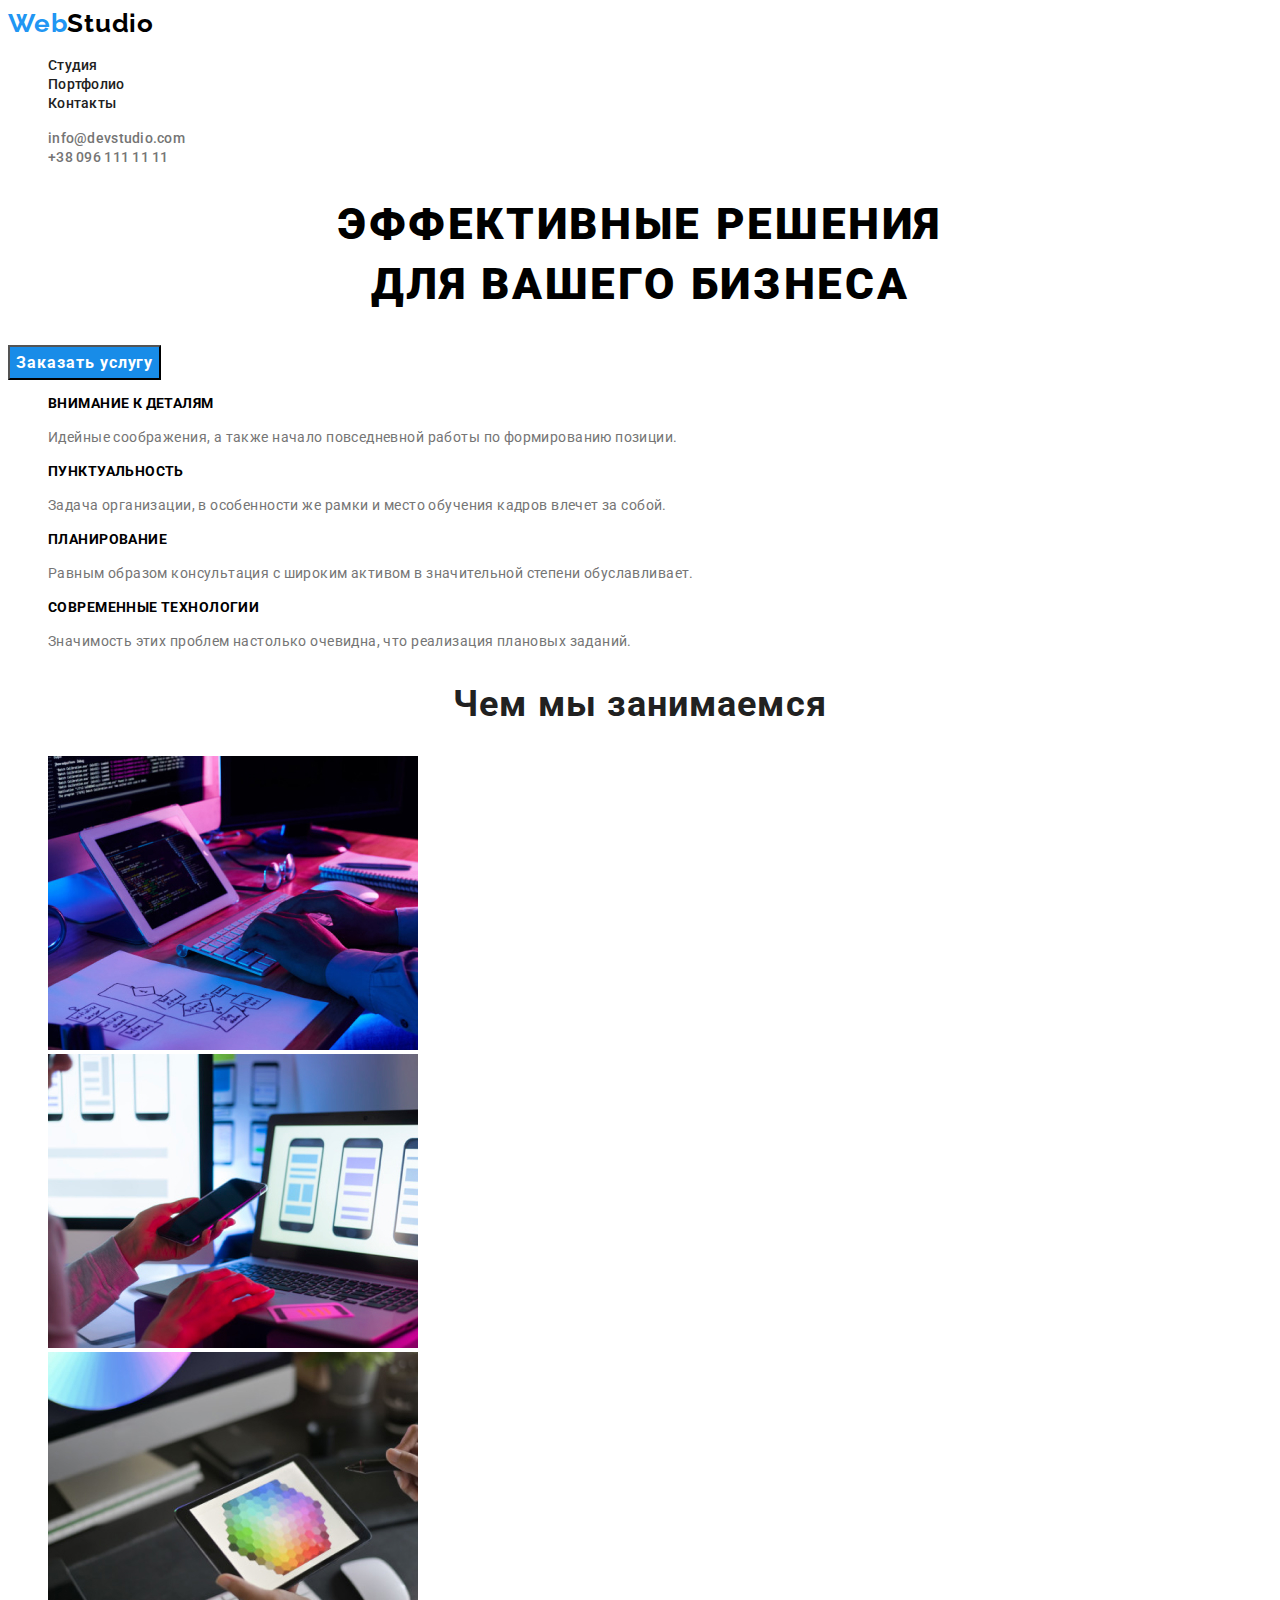
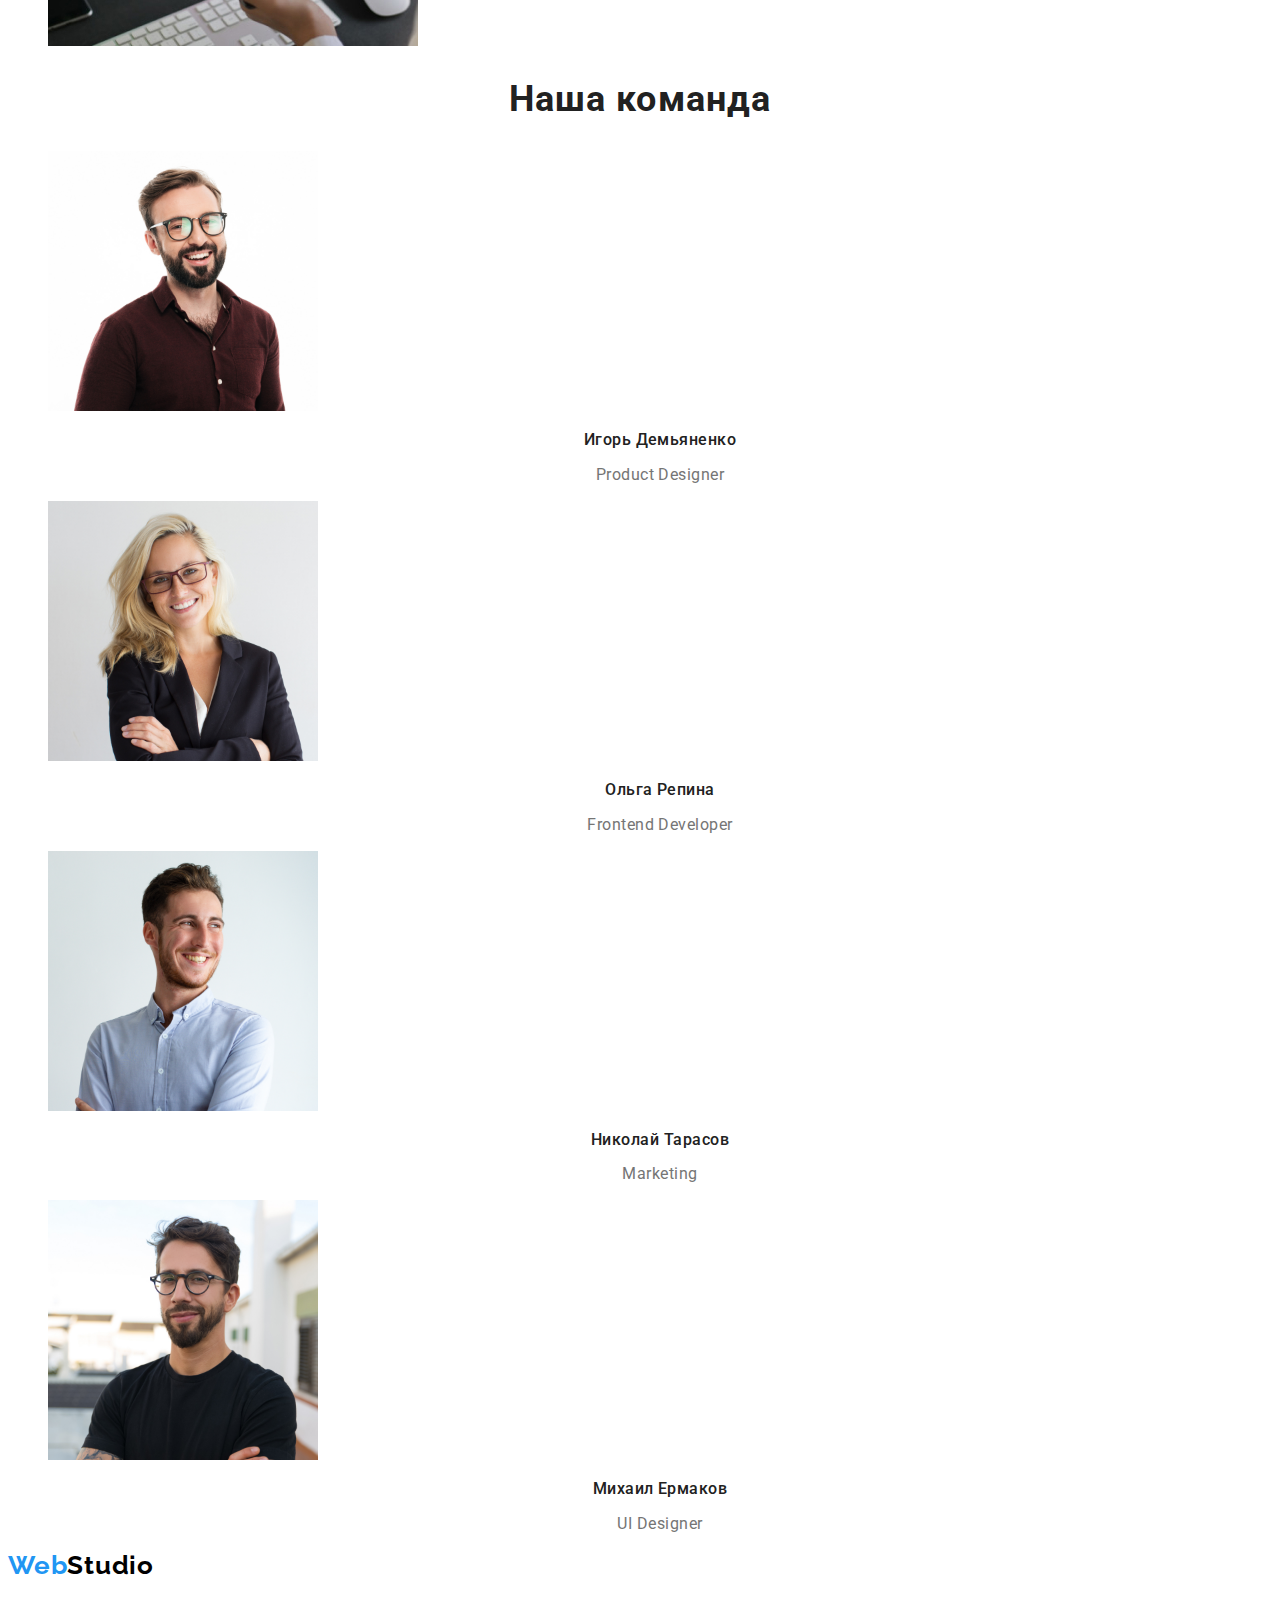
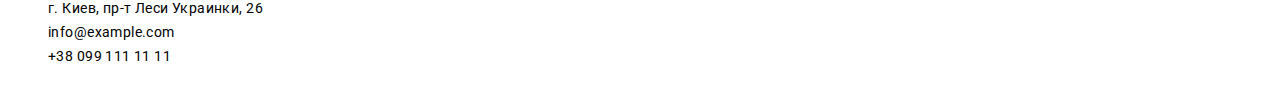
<file: index.html>
<!DOCTYPE html>
<html lang="ru">
<head>
    <meta charset="UTF-8">
    <meta http-equiv="X-UA-Compatible" content="IE=edge">
    <meta name="viewport" content="width=device-width, initial-scale=1.0">
    <title>WebStudio</title>

    <link rel="preconnect" href="https://fonts.gstatic.com">
    <link href="https://fonts.googleapis.com/css2?family=Raleway:wght@700&family=Roboto:wght@400;500;700;900&display=swap" rel="stylesheet">

    <link rel="stylesheet" href="./CSS/styles.css">
</head>
<body class="body-index">
<!-- ============================== HEADER ============================== -->
    <header class="header">        
        <nav class="header-nav">
            <a class="logo-link link" href="./index.html"> <span class="logo-accent">Web</span>Studio</a>
            <ul class="menu list">
                <li class="menu-item">
                    <a class="menu-link link" href="./index.html">Студия</a>
                </li>
                <li class="menu-item">
                    <a class="menu-link link" href="./portfolio.html">Портфолио</a>
                </li>
                <li class="menu-item">
                    <a class="menu-link link" href="">Контакты</a>
                </li>
            </ul>
        </nav>  
        <ul class="contacts list">
            <li>
                <a class="mail-link link" href="mailto:info@devstudio.com">info@devstudio.com</a>
            </li>
            <li>
                <a class="tel-link link" href="tel:+380961111111">+38 096 111 11 11</a>
            </li>
        </ul>         
    </header>
<!-- ============================== END HEADER ============================== -->

    <main>
<!-- ============================== HERO ============================== -->
        <section class="hero">
            <h1 class="hero-title">ЭФФЕКТИВНЫЕ РЕШЕНИЯ<br/>ДЛЯ ВАШЕГО БИЗНЕСА</h1>
            <button class="modal-btn" type="button">Заказать услугу</button>
        </section> 
<!-- ============================== END HERO ============================== -->         

<!-- ============================== ADVANTANGES ============================== -->
        <section class="advantages">
            <h2 class="advantages-title" hidden>Преимущества</h2>
            <ul class="advantages-list list">
                <li class="advantages-item">
                    <h3 class="advantages-item-title">Внимание к деталям</h3>
                    <p class="advantages-item-text">Идейные соображения, а также начало повседневной работы по формированию позиции.</p>
                </li>
                <li>
                    <h3 class="advantages-item-title">Пунктуальность</h3>
                    <p class="advantages-item-text">Задача организации, в особенности же рамки и место обучения кадров влечет за собой.</p>
                </li>
                <li>
                    <h3 class="advantages-item-title">Планирование</h3>
                    <p class="advantages-item-text">Равным образом консультация с широким активом в значительной степени обуславливает.</p>
                </li>
                <li>
                    <h3 class="advantages-item-title">Современные технологии</h3>
                    <p class="advantages-item-text">Значимость этих проблем настолько очевидна, что реализация плановых заданий.</p>
                </li>
            </ul>
        </section>
<!-- ============================== END ADVANTANGES ============================== -->        

<!-- ============================== WHAT-WE-DO ============================== -->
        <section class="works">
            <h2 class="works-title">Чем мы занимаемся</h2>
            <ul class="works-list list">
                <li class="workrs-item">
                    <img class="works-img"
                        src="./images/what-we-do/what-we-do-img1.jpg" 
                        alt="Пользователь ПК" 
                        width="370" height="294">
                </li>
                <li class="workrs-item">
                    <img class="works-img"
                        src="./images/what-we-do/what-we-do-img2.jpg" 
                        alt="Пользователь с телефоном" 
                        width="370" height="294">
                </li>
                <li class="workrs-item">
                    <img class="works-img"
                        src="./images/what-we-do/what-we-do-img3.jpg" 
                        alt="Пользователь с планшетом"
                        width="370" height="294">
                </li>
            </ul>
        </section>
<!-- ============================== END WHAT-WE-DO ============================== -->

<!-- ============================== TEAM ============================== -->
        <section class="team">
            <h2 class="team-title">Наша команда</h2>
            <ul class="team-list list">
                <li class="team-item">
                    <img class="team-img" 
                        src="./images/team/team-img1.jpg" 
                        alt="фото Игорь Демьяненко"
                        width="270" height="260">
                    <h3 class="team-img-title">Игорь Демьяненко</h3>
                    <p class="team-img-text" lang="en">Product Designer</p>
                </li>
                <li class="team-item">
                    <img class="team-img"
                        src="./images/team/team-img2.jpg" 
                        alt="фото Ольга Репина" 
                        width="270" height="260">
                    <h3 class="team-img-title">Ольга Репина</h3>
                    <p class="team-img-text" lang="en">Frontend Developer</p>
                </li>
                <li class="team-item">
                    <img class="team-img"
                        src="./images/team/team-img3.jpg" 
                        alt="фото Николай Тарасов"
                        width="270" height="260">
                    <h3 class="team-img-title">Николай Тарасов</h3>
                    <p class="team-img-text" lang="en">Marketing</p>
                </li>
                <li class="team-item">
                    <img class="team-img"
                        src="./images/team/team-img4.jpg" 
                        alt="фото Михаил Ермаков"
                        width="270" height="260">
                    <h3 class="team-img-title">Михаил Ермаков</h3>
                    <p class="team-img-text" lang="en">UI Designer</p>
                </li>
            </ul>
        </section>
<!-- ============================== END TEAM ============================== -->       
    </main>

    <!-- ============================== FOOTER ============================== -->
    <footer class="footer">
        <a class="logo-link link" href="./index.html"> <span class="logo-accent">Web</span>Studio</a>
        <address class="adr">
            <ul class="adr-list list">
                <li class="adr-item">
                    <a class="adr-map link"href="https://goo.gl/maps/uvsgUwdAActYUTXB9" target="_blank" rel="noopener noreferrer">
                    г. Киев, пр-т Леси Украинки, 26</a>
                </li>
                <li class="adr-item">
                    <a class="adr-mail link" href="mailto:info@example.com">info@example.com</a>
                </li>
                <li class="adr-item ">
                    <a class="adr-tel link" href="tel:+380991111111">+38 099 111 11 11</a>
                </li>
            </ul>
        </address>
    </footer>
<!-- ============================== END FOOTER ============================== -->  
    
</body>
</html>
</file>
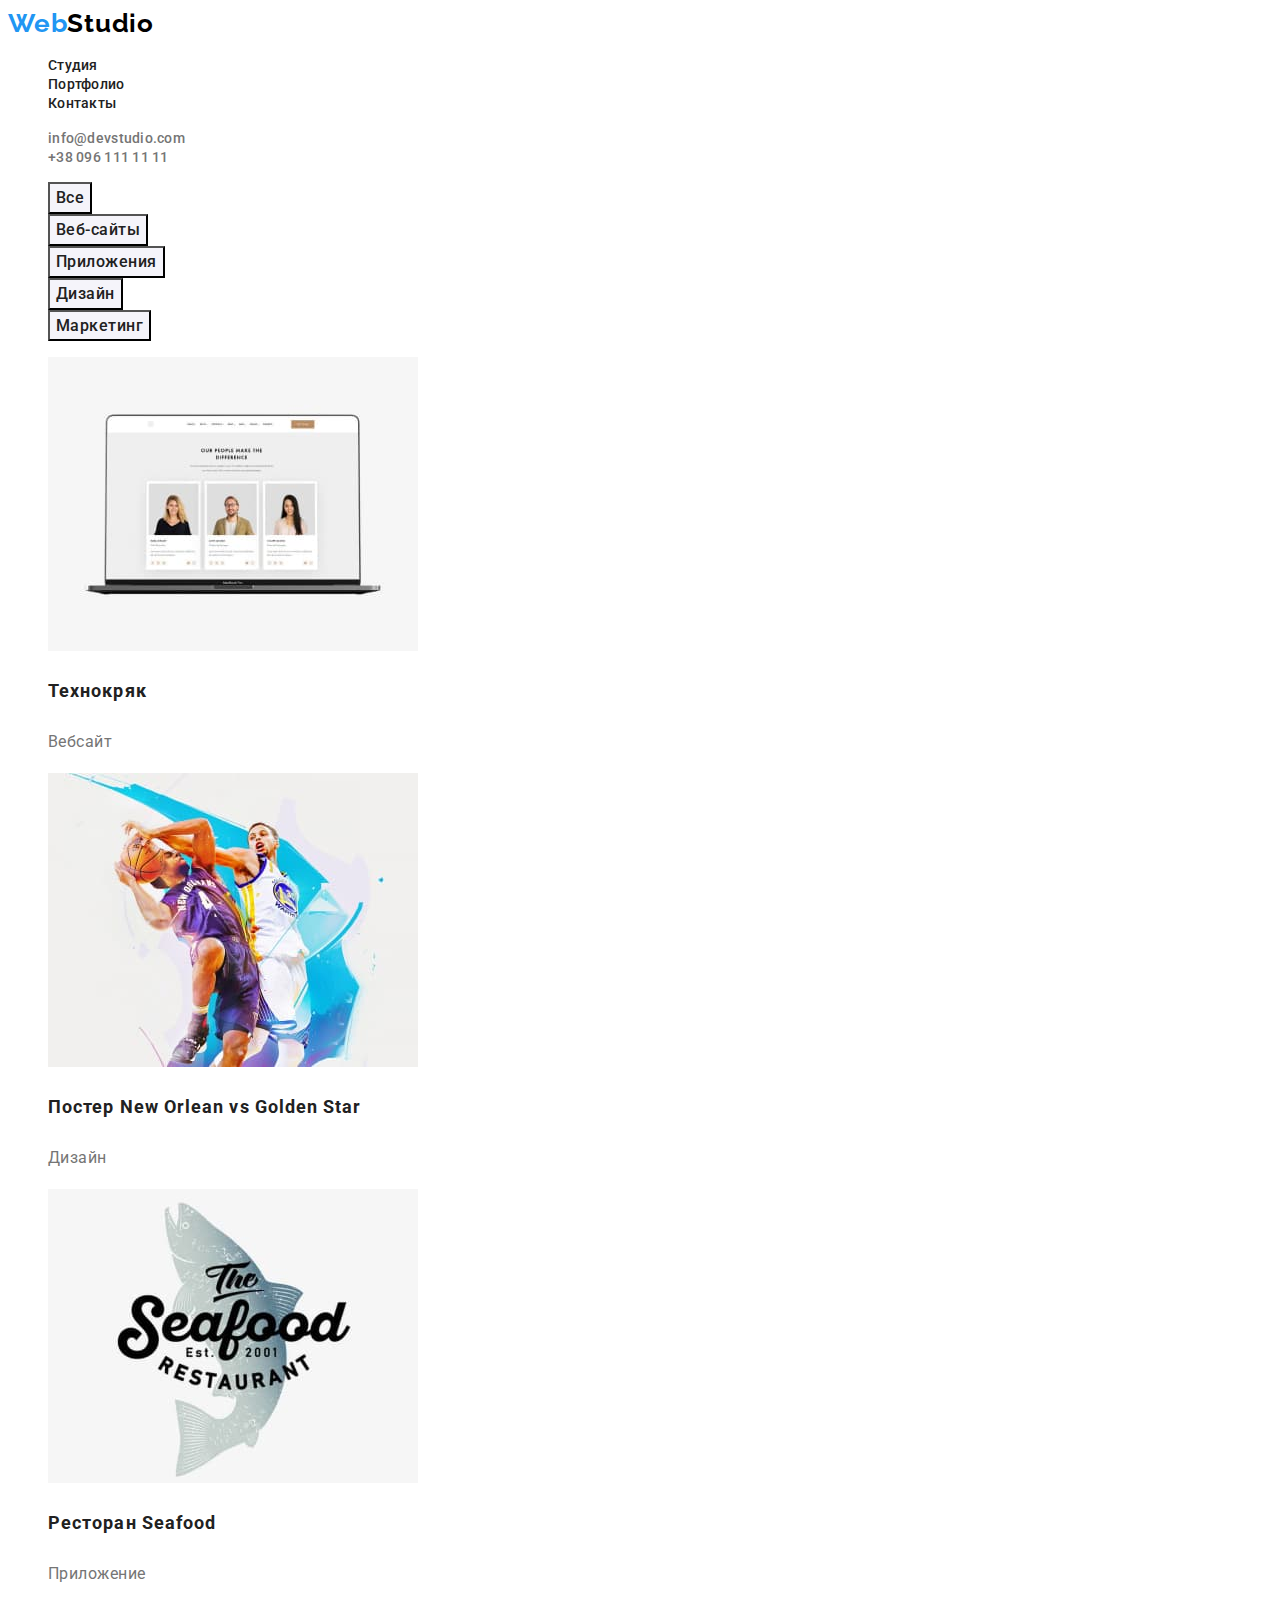
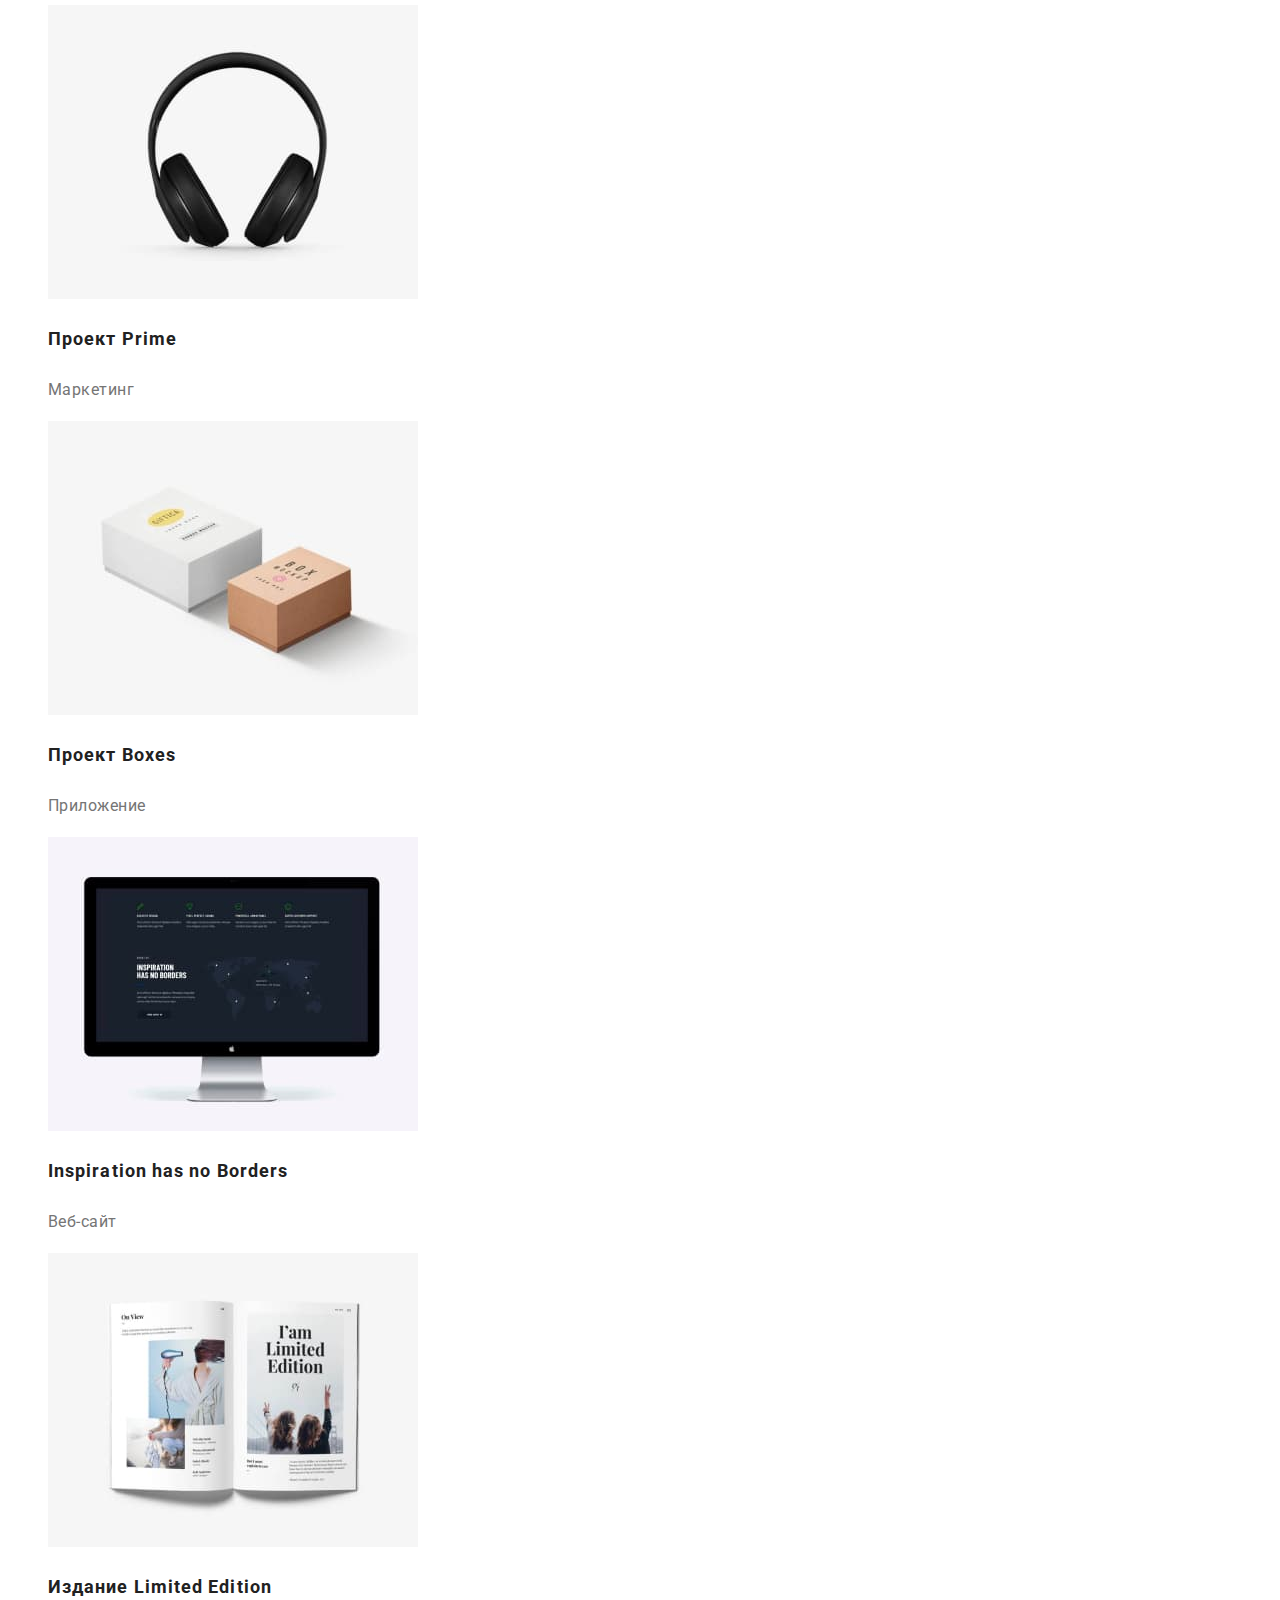
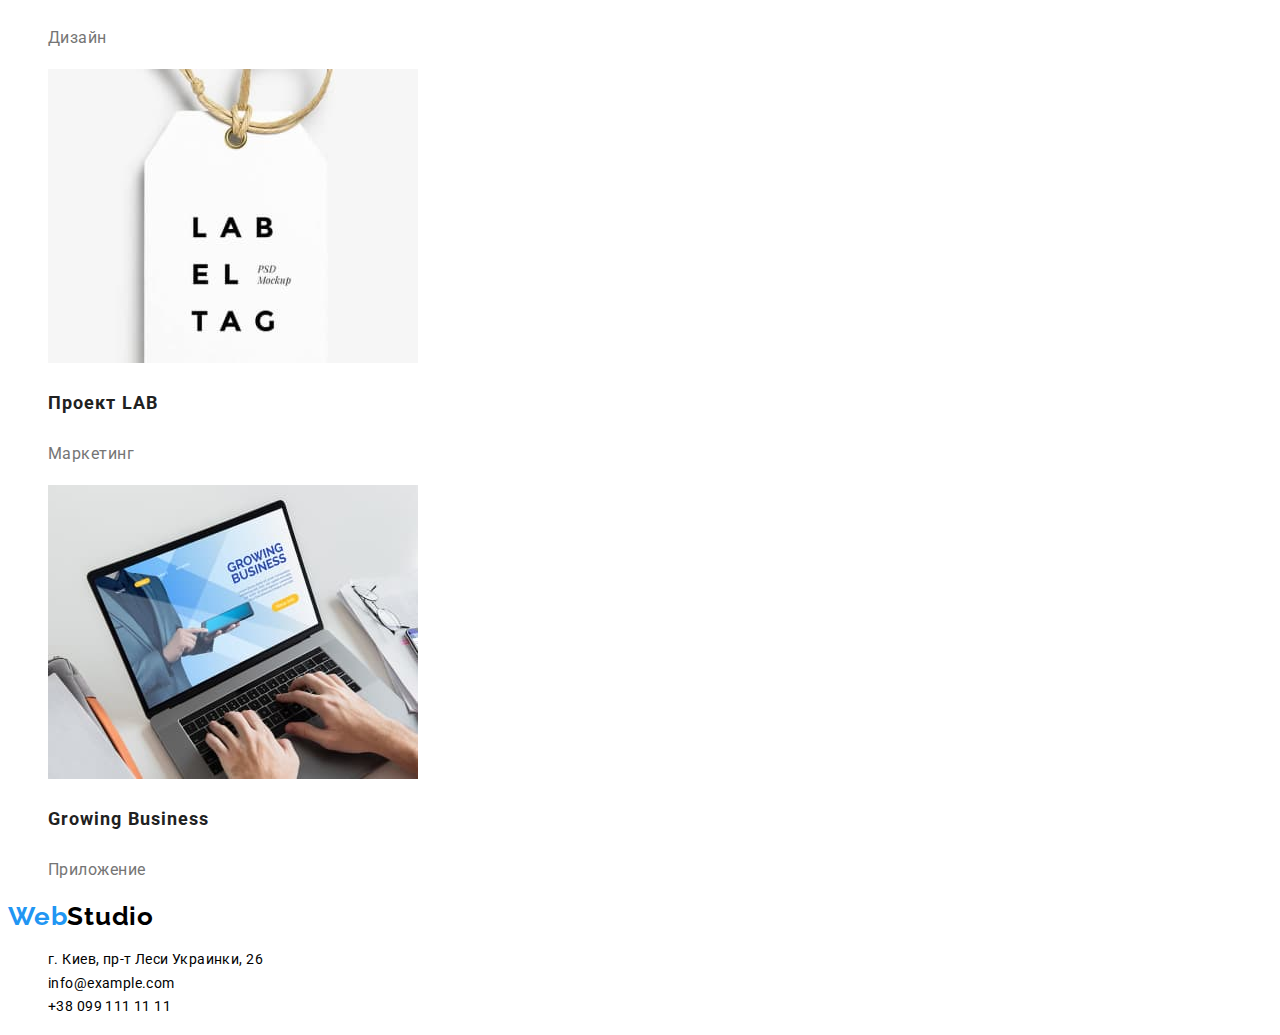
<file: portfolio.html>
<!DOCTYPE html>
<html lang="ru">
<head>
    <meta charset="UTF-8">
    <meta http-equiv="X-UA-Compatible" content="IE=edge">
    <meta name="viewport" content="width=device-width, initial-scale=1.0">
    <title>WebStudio</title>

    <link rel="preconnect" href="https://fonts.gstatic.com">
    <link href="https://fonts.googleapis.com/css2?family=Raleway:wght@700&family=Roboto:wght@400;500;700;900&display=swap" rel="stylesheet">

    <link rel="stylesheet" href="./CSS/styles.css">
</head>

<body class="body-portfolio">
<!-- ============================== HEADER ============================== -->
    <header class="header">        
        <nav class="header-nav">
            <a class="logo-link link" href="./index.html"> <span class="logo-accent">Web</span>Studio</a>
            <ul class="menu list">
                <li class="menu-item">
                    <a class="menu-link link" href="./index.html">Студия</a>
                </li>
                <li class="menu-item">
                    <a class="menu-link link" href="./portfolio.html">Портфолио</a>
                </li>
                <li class="menu-item">
                    <a class="menu-link link" href="">Контакты</a>
                </li>
            </ul>
        </nav>  
        <ul class="contacts list">
            <li>
                <a class="mail-link link" href="mailto:info@devstudio.com">info@devstudio.com</a>
            </li>
            <li>
                <a class="tel-link link" href="tel:+380961111111">+38 096 111 11 11</a>
            </li>
        </ul>         
    </header>
<!-- ============================== END HEADER ============================== -->

    <main>
        <section class="projects">
            <!-- ============================== PAGE NAVIGATION ============================== -->   
            <ul class="wiev list">
                <li class="wiev-item">
                    <button class="wiev-btn" type="button">Все</button> 
                </li>
                <li class="wiev-item">
                    <button class="wiev-btn" type="button">Веб-сайты</button> 
                </li>
                <li class="wiev-item">
                    <button class="wiev-btn" type="button">Приложения</button> 
                </li>
                <li class="wiev-item">
                    <button class="wiev-btn" type="button">Дизайн</button> 
                </li>
                <li class="wiev-item">
                    <button class="wiev-btn" type="button">Маркетинг</button> 
                </li>

            </ul>
            <!-- ============================== END PAGE NAVIGATION ============================== -->

            <!-- ============================== PROJECTS ============================== -->
            <h2 class="projects-title">Проекты</h2>
            <ul class="projects-list list">
                <li class="projects-list-item">
                    <img class="projects-img" 
                        src="./images/portfolio/portfolio-img1.jpg"
                        alt="Страница вебсайта"
                        width="370"
                        height="294">
                    <h3 class="projects-img-title">Технокряк</h3>
                    <p class="projects-img-text">Вебсайт</p>
                </li>
                <li class="projects-list-item">
                    <img class="projects-img" 
                        src="./images/portfolio/portfolio-img2.jpg"
                        alt="Два баскетболиста"
                        width="370"
                        height="294">
                    <h3 class="projects-img-title">Постер New Orlean vs Golden Star</h3>
                    <p class="projects-img-text">Дизайн</p>
                </li>
                <li class="projects-list-item">
                    <img class="projects-img" 
                        src="./images/portfolio/portfolio-img3.jpg"
                        alt="Логотип ресторана Seafood"
                        width="370"
                        height="294">
                    <h3 class="projects-img-title">Ресторан Seafood</h3>
                    <p class="projects-img-text">Приложение</p>
                </li>
                <li class="projects-list-item">
                    <img class="projects-img" 
                        src="./images/portfolio/portfolio-img4.jpg"
                        alt="Наушники"
                        width="370"
                        height="294">
                    <h3 class="projects-img-title">Проект Prime</h3>
                    <p class="projects-img-text">Маркетинг</p>
                </li>
                <li class="projects-list-item">
                    <img class="projects-img" 
                        src="./images/portfolio/portfolio-img5.jpg"
                        alt="Две картонные коробочки"
                        width="370"
                        height="294">
                    <h3 class="projects-img-title">Проект Boxes</h3>
                    <p class="projects-img-text">Приложение</p>
                </li>
                <li class="projects-list-item">
                    <img class="projects-img" 
                        src="./images/portfolio/portfolio-img6.jpg"
                        alt="Монитор компьютера"
                        width="370"
                        height="294">
                    <h3 class="projects-img-title">Inspiration has no Borders</h3>
                    <p class="projects-img-text">Веб-сайт</p>
                </li>
                <li class="projects-list-item">
                    <img class="projects-img" 
                        src="./images/portfolio/portfolio-img7.jpg"
                        alt="Открытая книга"
                        width="370"
                        height="294">
                    <h3 class="projects-img-title">Издание Limited Edition</h3>
                    <p class="projects-img-text">Дизайн</p>
                </li>
                <li class="projects-list-item">
                    <img class="projects-img" 
                        src="./images/portfolio/portfolio-img8.jpg"
                        alt="Тэг с надписью LAB EL TAG"
                        width="370"
                        height="294">
                    <h3 class="projects-img-title">Проект LAB</h3>
                    <p class="projects-img-text">Маркетинг</p>
                </li>
                <li class="projects-list-item">
                    <img class="projects-img" 
                        src="./images/portfolio/portfolio-img9.jpg"
                        alt="Ноутбук"
                        width="370"
                        height="294">
                    <h3 class="projects-img-title">Growing Business</h3>
                    <p class="projects-img-text">Приложение</p>
                </li>          
            </ul>
            <!-- ============================== END PROJECTS ============================== -->
        </section>
    </main>

    <!-- ============================== FOOTER ============================== -->
    <footer class="footer">
        <a class="logo-link link" href="./index.html"> <span class="logo-accent">Web</span>Studio</a>
        <address class="adr">
            <ul class="adr-list list">
                <li class="adr-item">
                    <a class="adr-map link" href="https://goo.gl/maps/uvsgUwdAActYUTXB9" target="_blank" rel="noopener noreferrer">
                    г. Киев, пр-т Леси Украинки, 26</a>
                </li>
                <li class="adr-item">
                    <a class="adr-mail link" href="mailto:info@example.com">info@example.com</a>
                </li>
                <li class="adr-item ">
                    <a class="adr-tel link" href="tel:+380991111111">+38 099 111 11 11</a>
                </li>
            </ul>
        </address>
    </footer>
<!-- ============================== END FOOTER ============================== --> 
    
</body>
</html>
</file>
<file: CSS/styles.css>
:root{
    --main-font: 'Roboto', sans-serif;
    --second-font: 'Raleway', sans-serif;
    --main-color: #212121;
    --second-color: #757575;
    --accent-color: #2196F3;
}
.list{
    list-style: none;
}
.link{
    text-decoration: none;
}

/* ============================== HEADER ==============================*/
.logo-link{
    font-family: var(--second-font);
    font-weight: 700;
    font-size: 26px;
    line-height: 1.19; 
    letter-spacing: 0.03em;
    color:#000000;
}

.logo-accent{
    color: var(--accent-color);
}

.menu-link{
    font-family: var(--main-font);
    font-weight: 500;
    font-size: 14px;
    line-height: 1.14;
    letter-spacing: 0.02em;
    color: var(--main-color);
}

.menu-link:hover,
.menu-link:focus{
    color: var(--accent-color);
}

.mail-link{
    font-family: var(--main-font);
    font-weight: 500;
    font-size: 14px;
    line-height: 1.14;
    letter-spacing: 0.02em;
    color: var(--second-color);
}

.mail-link:hover,
.mail-link:focus{
    color: var(--accent-color);
}

.tel-link{
    font-family: var(--main-font);
    font-weight: 500;
    font-size: 14px;
    line-height: 1.14;
    letter-spacing: 0.02em;
    color: var(--second-color);
}

.tel-link:hover,
.tel-link:focus{
    color: var(--accent-color);
}
/* ============================== END HEADER ==============================*/

.body-index{
    font-family: var(--main-font);
}

/* ============================== HERO ==============================*/
.hero-title{
    font-weight: 900;
    font-size: 44px;
    line-height: 1.36;
    text-align: center;
    letter-spacing: 0.06em;
    text-transform: uppercase;
}

.modal-btn{
    font-family: var(--main-font);
    cursor: pointer;
    font-weight: 700;
    font-size: 16px;
    line-height: 1.87;
    display: flex;
    align-items: center;
    text-align: center;
    letter-spacing: 0.06em;
    color: #FFFFFF;
    background-color: #188CE8;
}
/* ============================== END HERO ==============================*/

/* ============================== ADVANTANGES ==============================*/
.advantages-item-title{
    font-weight: 700;
    font-size: 14px;
    line-height: 1.14;
    letter-spacing: 0.03em;
    text-transform: uppercase;
}

.advantages-item-text{
    font-weight: 400;
    font-size: 14px;
    line-height: 1.71;
    letter-spacing: 0.03em;
    color: var(--second-color);
}
/* ============================== END ADVANTANGES ==============================*/

/* ==============================WHAT-WE-DO ==============================*/
.works-title{
    font-weight: 700;
    font-size: 36px;
    line-height: 1.16;
    text-align: center;
    letter-spacing: 0.03em;
    color: var(--main-color);
}
/* ==============================END WHAT-WE-DO ==============================*/

/* ==============================TEAM ==============================*/
.team-title{
    font-weight: 700;
    font-size: 36px;
    line-height: 1.16;
    text-align: center;
    letter-spacing: 0.03em;
    color: var(--main-color);
}

.team-img-title{
    font-weight: 500;
    font-size: 16px;
    line-height: 1.18;
    text-align: center;
    letter-spacing: 0.03em;
    color: var(--main-color);
}

.team-img-text{
    font-weight: 400;
    font-size: 16px;
    line-height: 1.18;
    text-align: center;
    letter-spacing: 0.03em;
    color: var(--second-color);
}
/* ==============================END TEAM ==============================*/

/* ============================== FOOTER ============================== */
.adr-item{
    font-style: normal;
}

.adr-map{
    font-weight: 400;
    font-size: 14px;
    line-height: 1.71;
    letter-spacing: 0.03em;
    color:#000000;
}

.adr-mail{
    font-weight: 400;
    font-size: 14px;
    line-height: 1.71;
    letter-spacing: 0.03em;
    color:#000000;              
    /* color: rgba(255, 255, 255, 0.6); */

}

.adr-tel{
    font-weight: 400;
    font-size: 14px;
    line-height: 1.71;
    letter-spacing: 0.03em;
    color:#000000;
    /* color: rgba(255, 255, 255, 0.6); */
}

.adr-map:hover,
.adr-map:focus,
.adr-mail:hover,
.adr-mail:focus,
.adr-tel:hover,
.adr-tel:focus
{
    color: var(--accent-color);
}
/* ============================== END FOOTER ============================== */




/* +++++++++++++++++++++++++++++++++++++++++++++    PORTFOLIO     +++++++++++++++++++++++++++++++++++++++++++++*/

.body-portfolio{
    font-family: 'Roboto', sans-serif;
}

/* ============================== PAGE_NAVIGATION ============================== */
.wiev-btn{
    font-family: var(--main-font);
    font-weight: 500;
    font-size: 16px;
    line-height: 1.62;
    text-align: center;
    letter-spacing: 0.03em;
    color: var(--main-color);
    background: #F5F4FA;
    cursor: pointer;
}

.wiev-btn:hover,
.wiev-btn:focus{
    color: #FFFFFF;
    background: var(--accent-color);  
}
/* ============================== END PAGE_NAVIGATION ============================== */

/* ============================== PROJECTS ============================== */

.projects-title{
    display:none;
}

.projects-list-item{
    background: #FFFFFF;
}

.projects-img-title{
    font-weight: 700;
    font-size: 18px;
    line-height: 2;
    letter-spacing: 0.06em;
    color: var(--main-color);
}

.projects-img-text{
    font-weight: 400;
    font-size: 16px;
    line-height: 1.87;
    letter-spacing: 0.03em;
    color: var(--second-color);
}

/* ============================== END PROJECTS ============================== */
</file>
